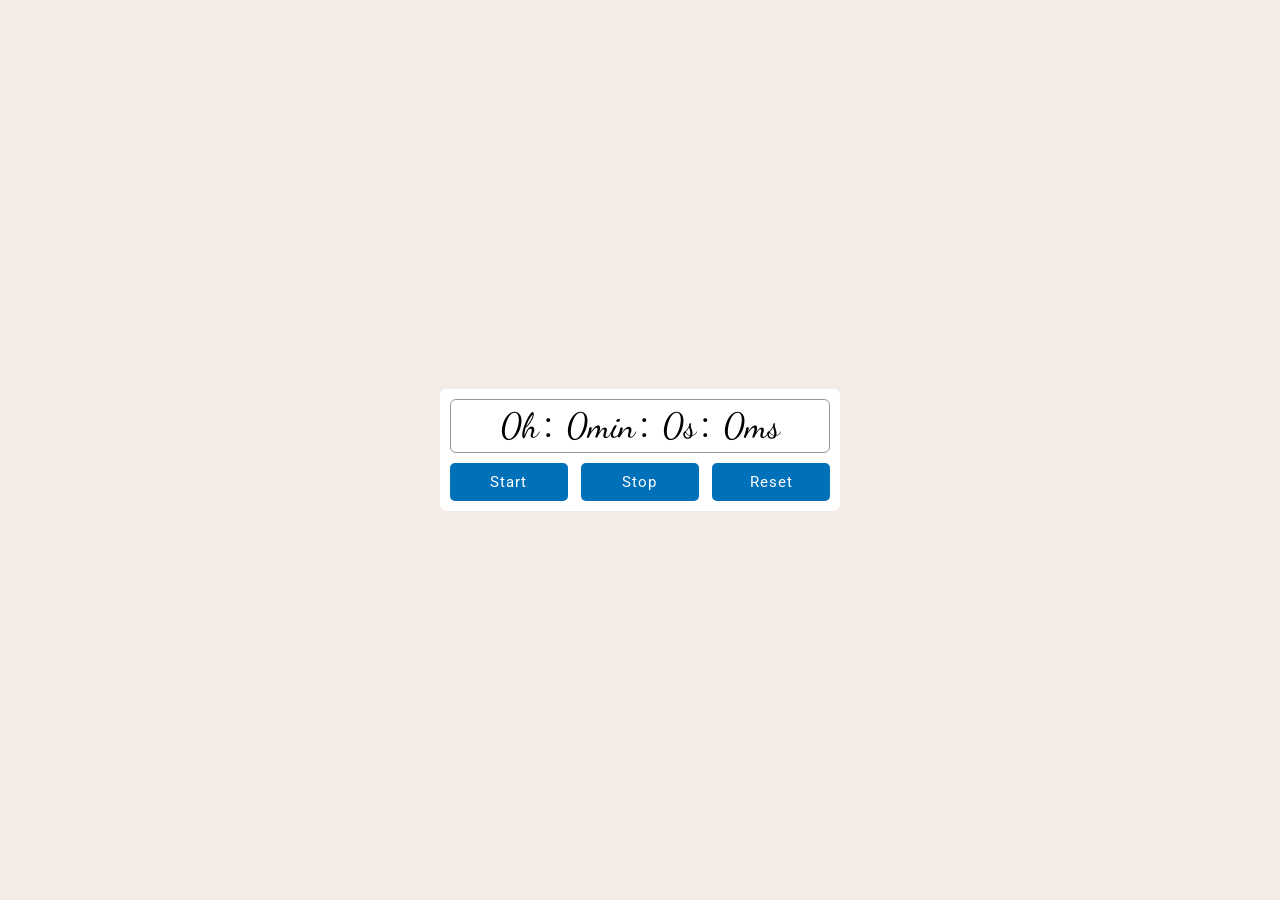
<file: JS1/chrono.html>
<!DOCTYPE html>
<html lang="en">
<head>
  <meta charset="UTF-8">
  <meta name="viewport" content="width=device-width, initial-scale=1.0">
  <title>Chronomètre</title>
  <link rel="stylesheet" href="chrono.css">
</head>
<body>
  <div class="chrono">
    <div class="tim">
      <span>0 h</span>:
      <span>0 min</span>:
      <span>0 s</span>:
      <span>0 ms</span>
    </div>
    <div class="controls">
      <button id="start" onclick="start()">Start</button>
      <button id="stop" onclick="stop()" disabled>Stop</button>
      <button id="reset" onclick="reset()">Reset</button>
    </div>
  </div>
  <script src="chrono.js"></script> 
</body>
</html>
</file>
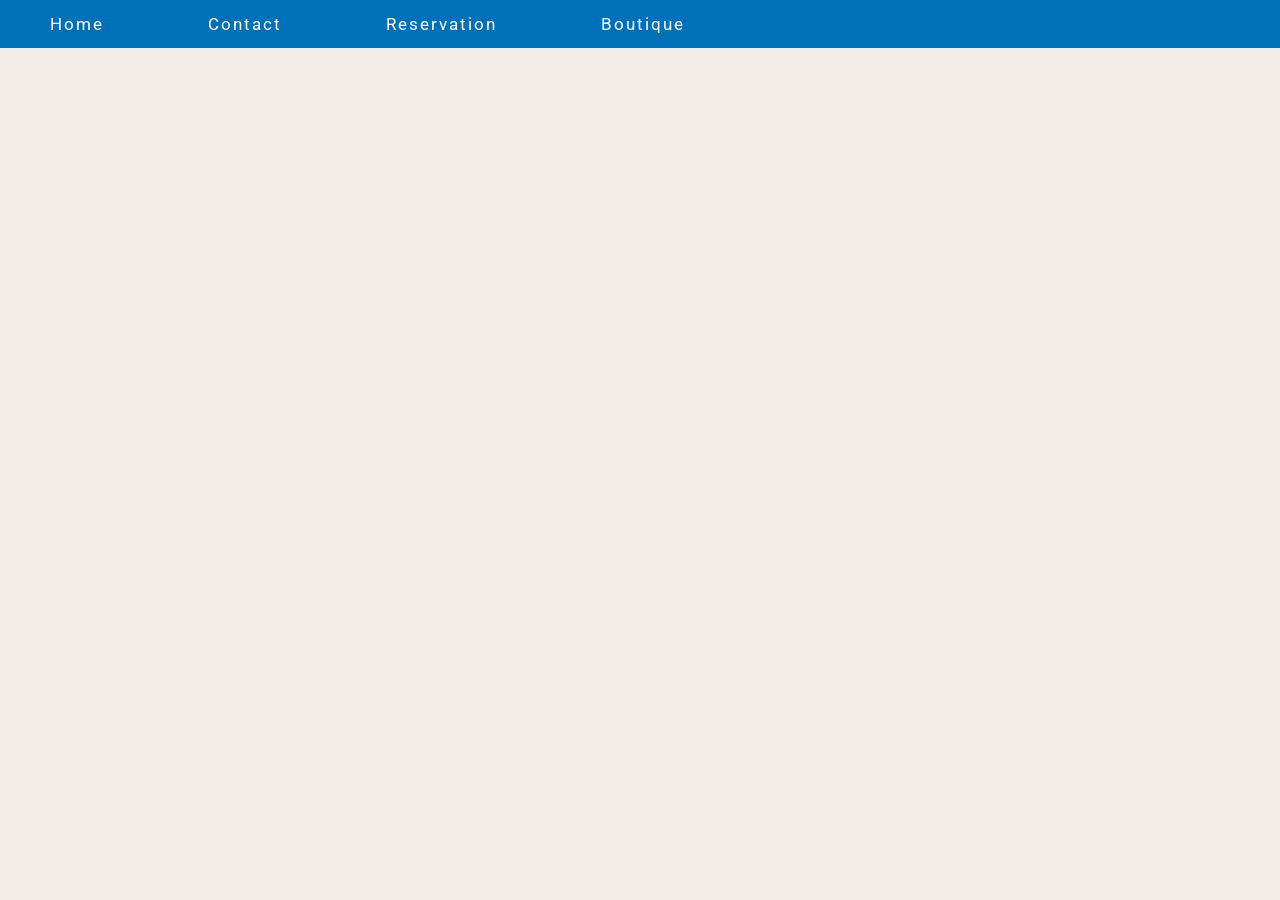
<file: JS10 /onglet.html>
<!DOCTYPE html>
<html lang="en">
<head>
  <meta charset="UTF-8">
  <meta name="viewport" content="width=device-width, initial-scale=1.0">
  <title>Créer des onglets</title>
  <link rel="stylesheet" href="onglet.css">
</head>
<body>
 <div class="tab">
  <button class="link" onclick="OpenOnglet(event, 'Home')">Home</button>
  <button class="link" onclick="OpenOnglet(event, 'Contact')">Contact</button>
  <button class="link" onclick="OpenOnglet(event, 'Reservation')">Reservation</button>
  <button class="link" onclick="OpenOnglet(event, 'Boutique')">Boutique</button>
 </div>
 <div class="content" id="Home"> 
  <h3>Home</h3>
  <p>Bienvenue sur la page Home</p>
  <div class="pic">
    <img src="img1.jpg" >
  </div>
 </div>

 <div class="content" id="Contact"> 
  <h3>Contact</h3>
  <p>Bienvenue sur la page Contact</p>
  <div class="pic">
    <img src="img2.jpg">
  </div>
 </div>


  <div class="content" id="Reservation">
    <h3>Reservation</h3>
    <p>Bienvenue sur la page Reservation</p>
    <div class="pic">
      <img src="img3.jpg" >
    </div>
  </div>

  <div class="content" id="Boutique">
    <h3>Boutique</h3>
    <p>Bienvenue sur la page Boutique</p>
    <div class="pic">
      <img src="img4.jpg">
    </div>
  </div>

  <script src="onglet.js"></script>
</body>
</html>
</file>
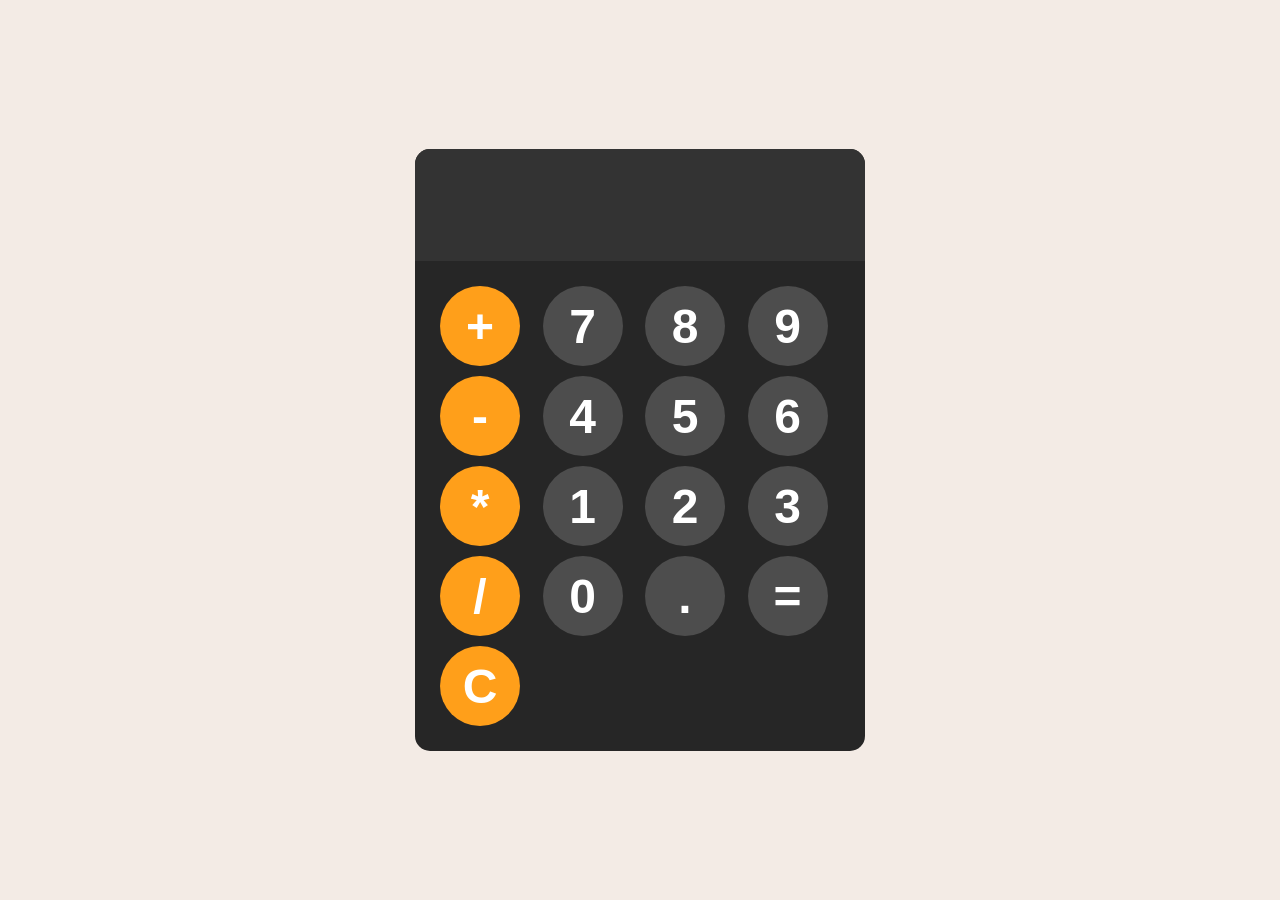
<file: JS11/calculator.html>
<!DOCTYPE html>
<html lang="en">
<head>
  <meta charset="UTF-8">
  <meta name="viewport" content="width=device-width, initial-scale=1.0">
  <title>Calculatrice</title>
  <link rel="stylesheet" href="calculator.css">
</head>
<body>
   
  <div id="calculator">
    <input id="display" readonly>
    <div id="key">
      <button onclick="appendToDisplay('+')" class="operator-btn">+</button>
      <button onclick="appendToDisplay('7')">7</button>
      <button onclick="appendToDisplay('8')">8</button>
      <button onclick="appendToDisplay('9')">9</button>
      <button onclick="appendToDisplay('-')" class="operator-btn">-</button>
      <button onclick="appendToDisplay('4')">4</button>
      <button onclick="appendToDisplay('5')">5</button>
      <button onclick="appendToDisplay('6')">6</button>
      <button onclick="appendToDisplay('*')" class="operator-btn">*</button>
      <button onclick="appendToDisplay('1')">1</button>
      <button onclick="appendToDisplay('2')">2</button>
      <button onclick="appendToDisplay('3')">3</button>
      <button onclick="appendToDisplay('/')" class="operator-btn">/</button>
      <button onclick="appendToDisplay('0')">0</button>
      <button onclick="appendToDisplay('.')">.</button>
      <button onclick="calculate()">=</button>
      <button onclick="cleardisplay()" class="operator-btn">C</button>
    </div>
  </div>


  <script src="calculator.js"></script>
</body>
</html>
</file>
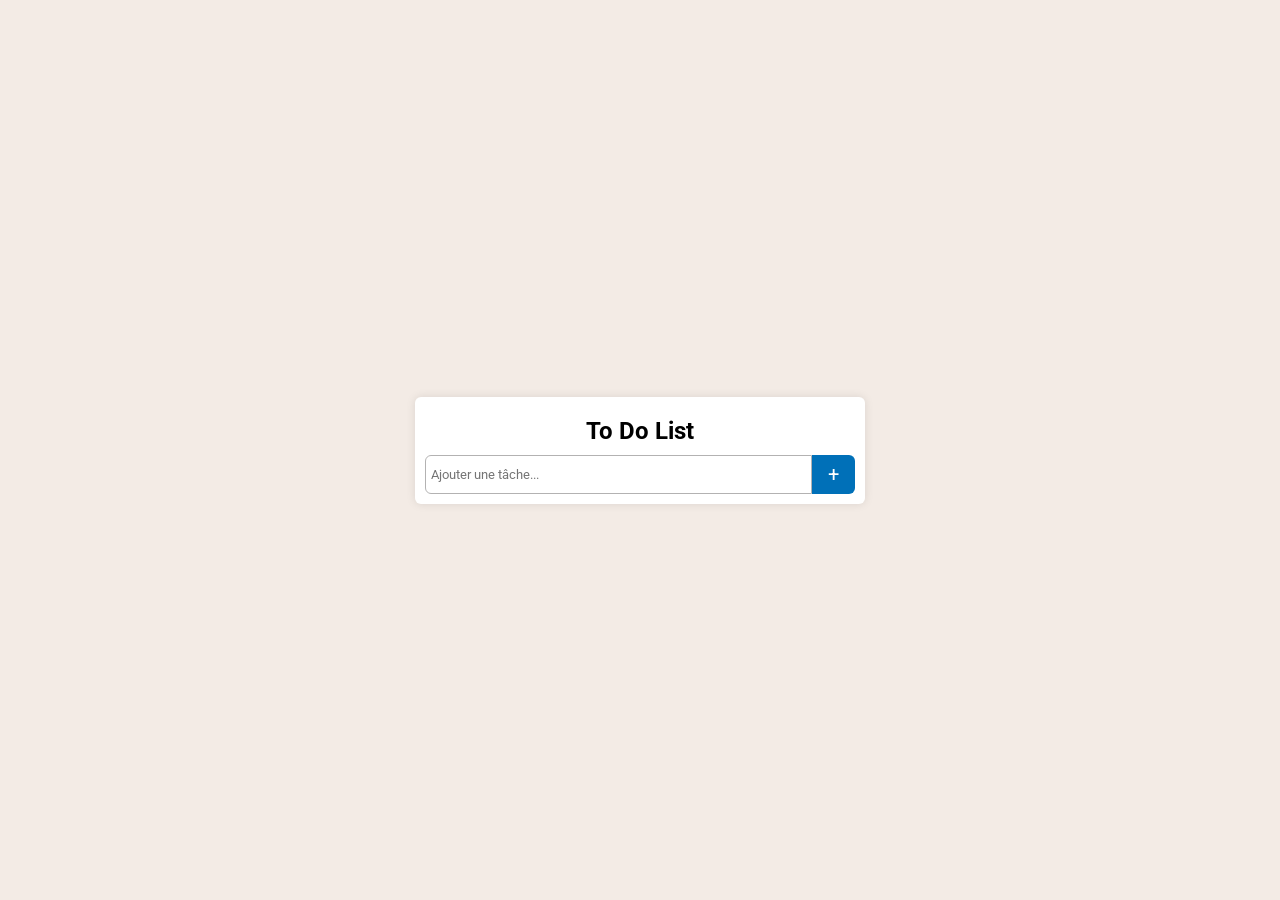
<file: JS2/list.html>
<!DOCTYPE html>
<html lang="en">
<head>
  <meta charset="UTF-8">
  <meta name="viewport" content="width=device-width, initial-scale=1.0">
  <title>To Do list</title>
  <link rel="stylesheet" href="list.css">
</head>
<body>
 <section>
  <h1>To Do List</h1>
  <div class="container">
    <div class="full_input">
      <input type="text" placeholder="Ajouter une tâche..." id="inputField">
      <button id="addToDo">+</button>
    </div>
    <div id="ToDocontainer"></div>
  </div>
 </section>



 <script src="list.js"></script> 
</body>
</html>
</file>
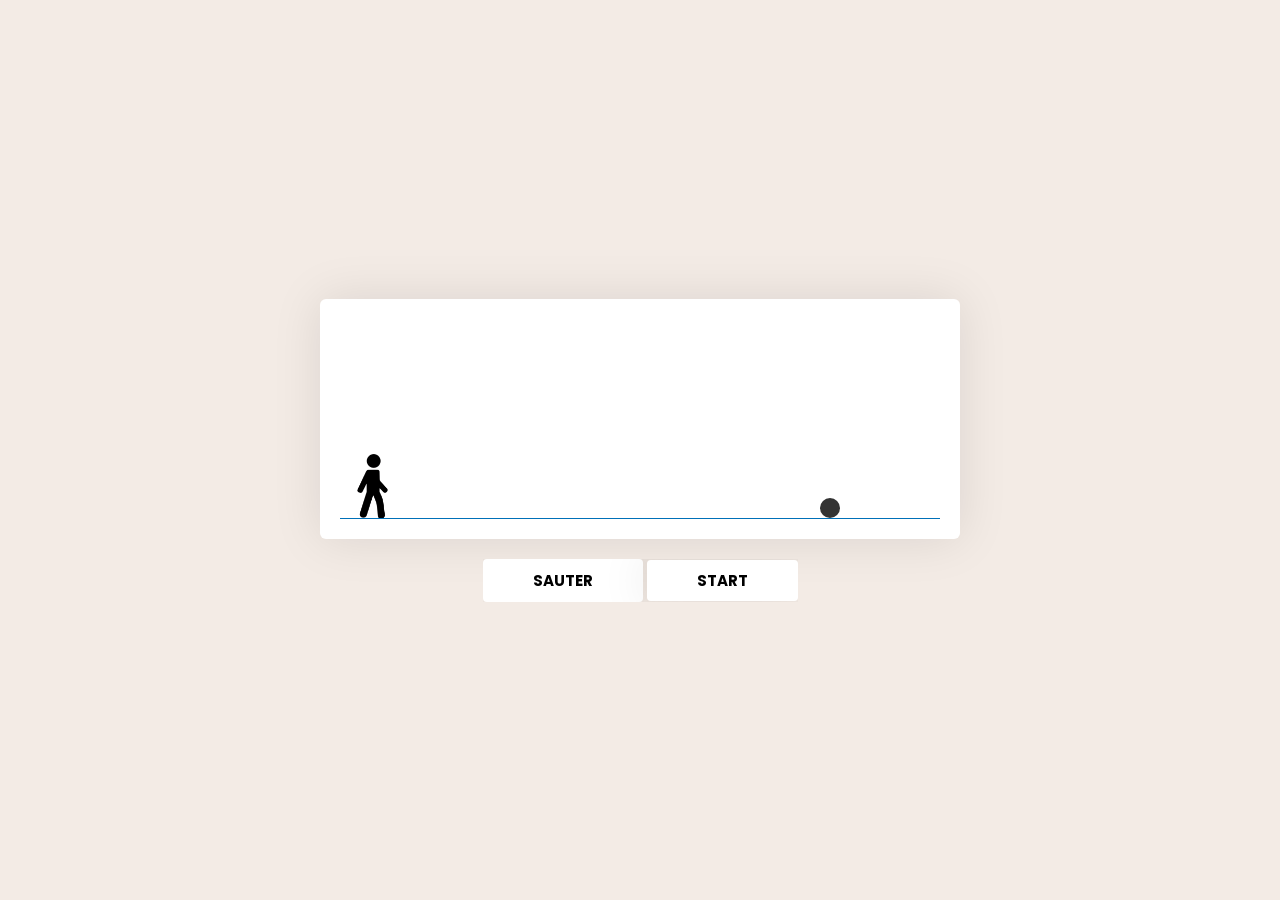
<file: JS3/saut.html>
<!DOCTYPE html>
<html lang="en">
<head>
  <meta charset="UTF-8">
  <meta name="viewport" content="width=device-width, initial-scale=1.0">
  <title>Jeu de Saut</title>
  <link rel="stylesheet" href="saut.css">
</head>
<body>
<section>
  <div class="jeu">
    <div class="perso">
      <img src="homme.png " alt="">
    </div>
    <div class="obstacle"></div>
  </div>
</section>

<div class="control">
  <button onclick="sauter()">SAUTER</button>
  <a href="saut.html">START</a>
</div>
 <script src="saut.js"></script> 
</body>
</html>
</file>
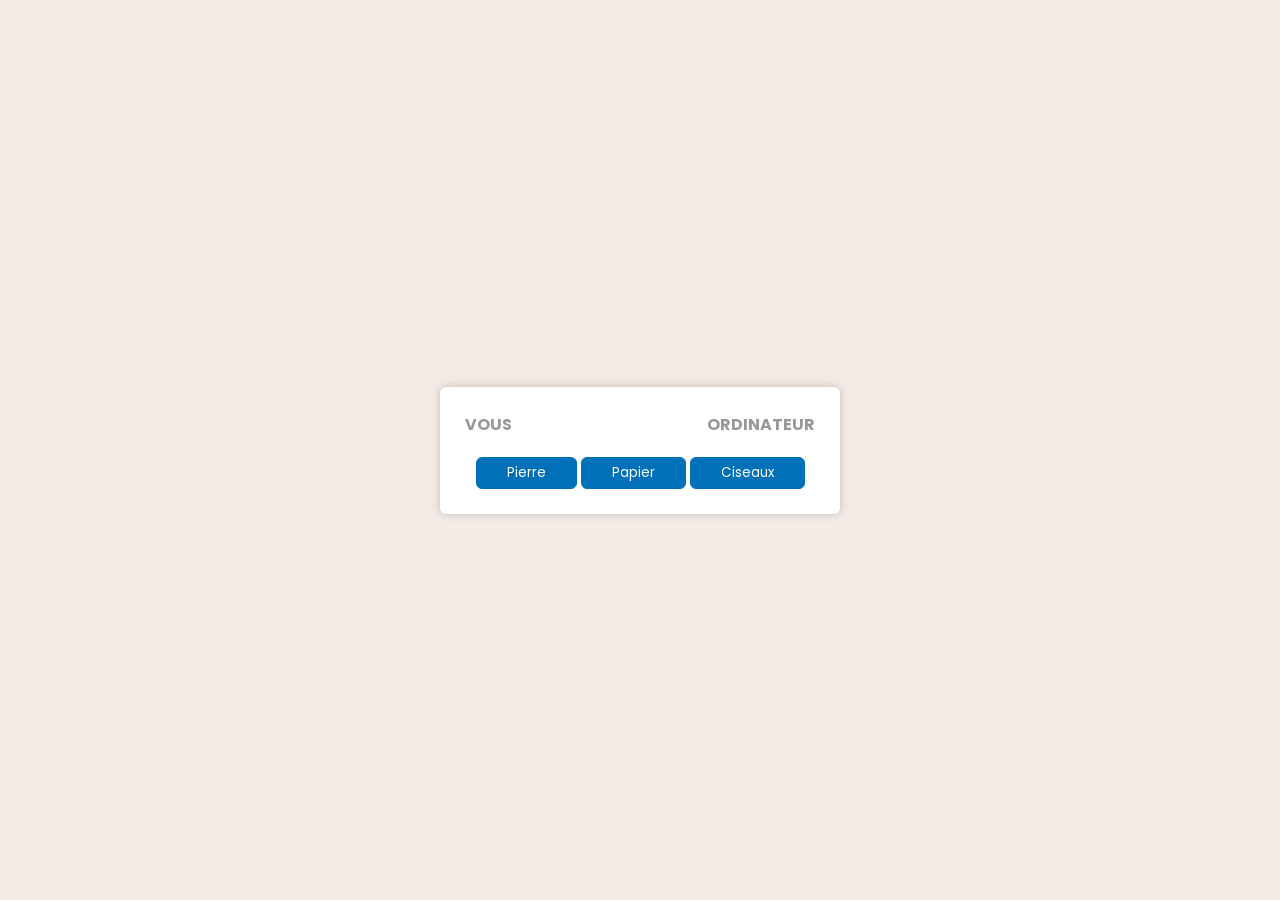
<file: JS4/papier.html>
<!DOCTYPE html>
<html lang="en">
<head>
  <meta charset="UTF-8">
  <meta name="viewport" content="width=device-width, initial-scale=1.0">
  <title>Jeux-Pierre-Papier-Ciseaux</title>
  <link rel="stylesheet" href="papier.css">
</head>
<body>
  <section>
    <div class="choix">
      <h4>Vous <span id="choix-user"></span></h4>
      <h4>Ordinateur <span id="choix-computer"></span></h4>
    </div>
    <div id="resultat"></div>
    <div class="boutons_choix">
      <button id="pierre">Pierre </button>
      <button id="papier">Papier</button>
      <button id="ciseaux">Ciseaux</button>
    </div>
  </section>

  <script src="papier.js"></script>
</body>
</html>
</file>
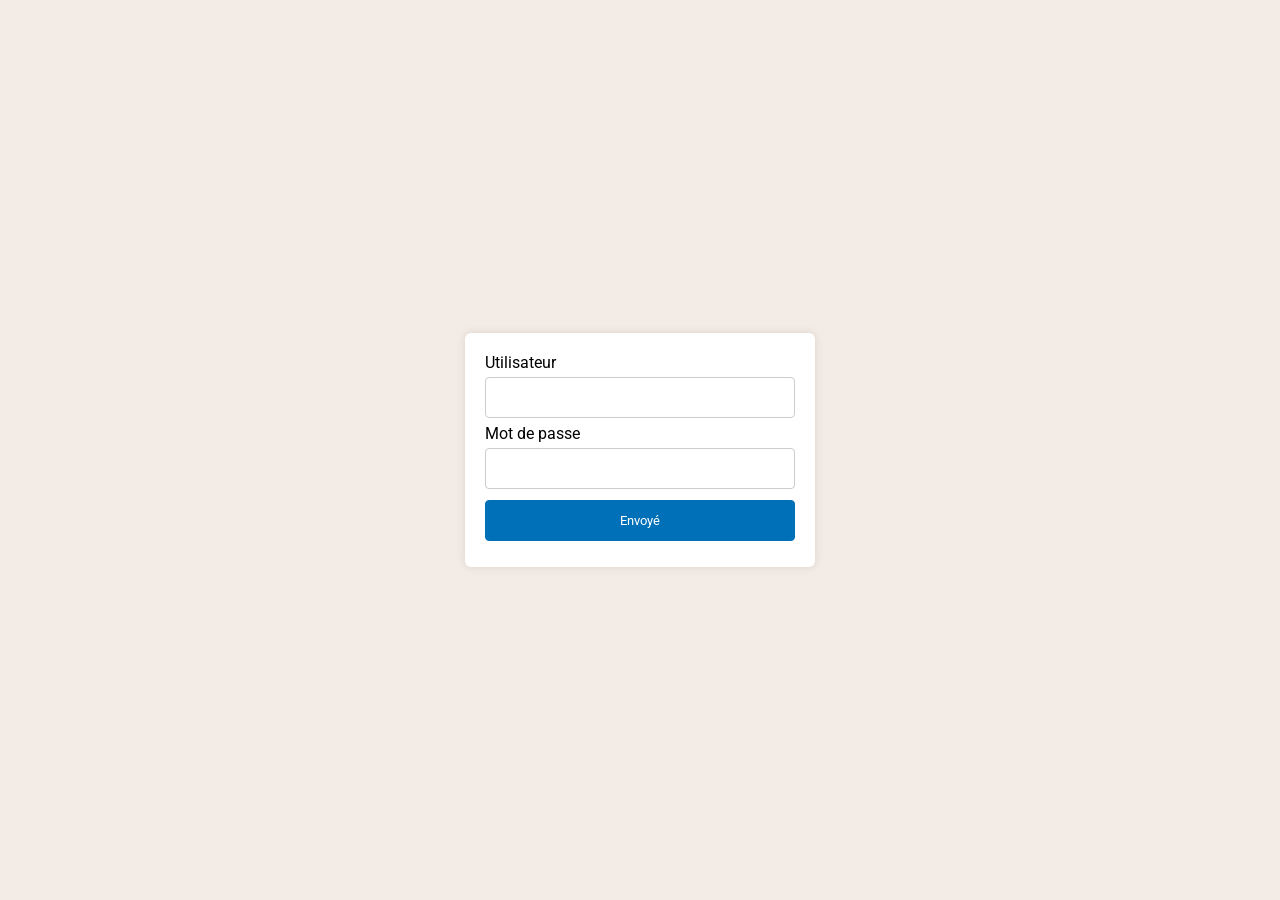
<file: JS5/mot.html>
<!DOCTYPE html>
<html lang="en">
<head>
  <meta charset="UTF-8">
  <meta name="viewport" content="width=device-width, initial-scale=1.0">
  <title>Mot de passe</title>
  <link rel="stylesheet" href="mot.css">
</head>
<body>
   <div class="container">
    <form action="">
      <label>Utilisateur</label>
     <input type="text" required>
     <label>Mot de passe</label>
     <input type="password" id="psw" required>
     <input type="submit" value="Envoyé">
    </form>
   </div>
   <div id="message">
        <h3>Le mot de passe doit contenir les éléments suivants</h3>
        <p id="letter" class="invalid">Une lettre minuscule</p>
        <p id="capital" class="invalid">Une lettre majuscule</p>
        <p id="number" class="invalid">Un chiffre</p>
        <p id="length" class="invalid">8 caractères minimum</p>
   </div>


  <script src="mot.js"></script>
</body>
</html>
</file>
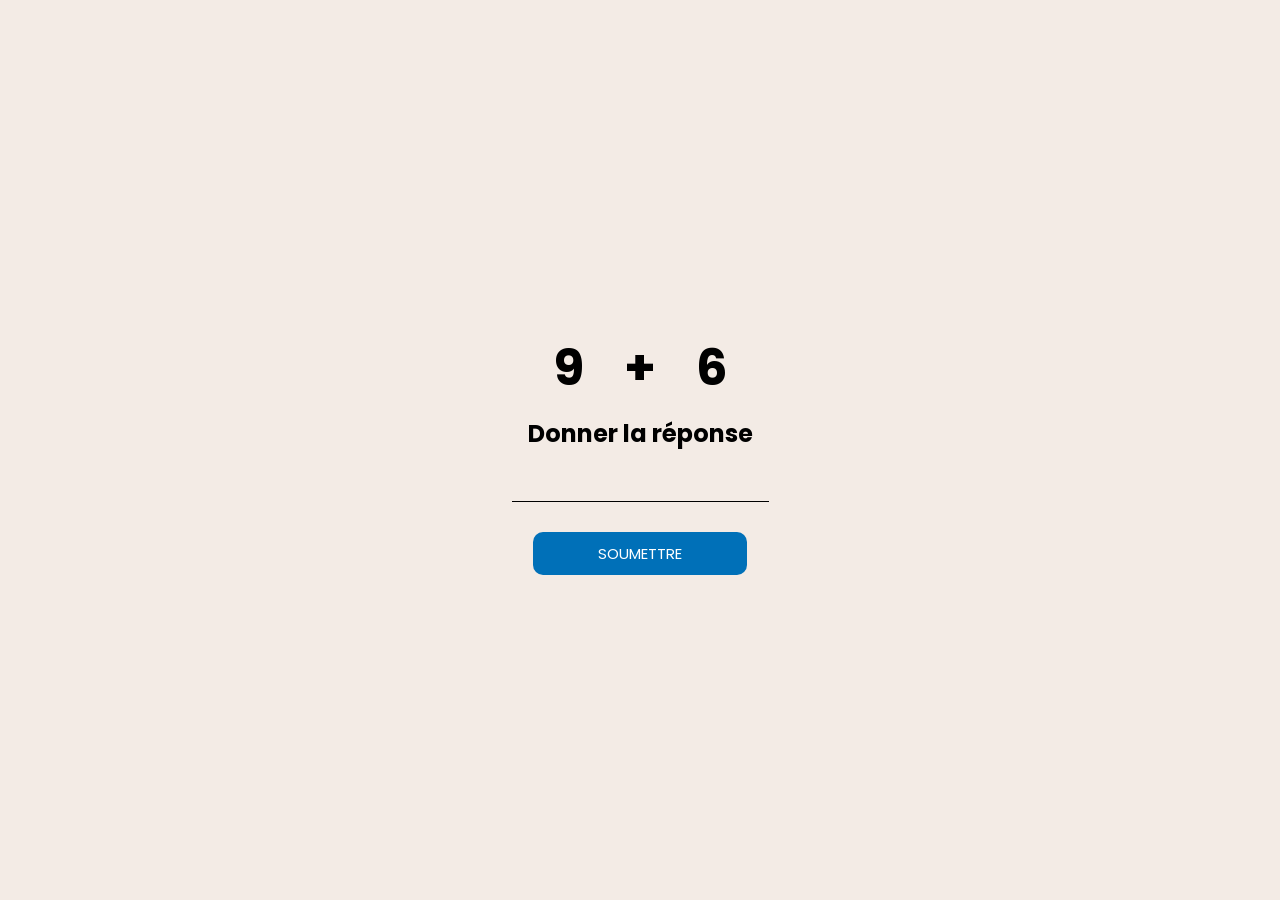
<file: JS6/calcul.html>
<!DOCTYPE html>
<html lang="en">
<head>
  <meta charset="UTF-8">
  <meta name="viewport" content="width=device-width, initial-scale=1.0">
  <title>Jeu_Calcul</title>
  <link rel="stylesheet" href="calcul.css">
</head>
<body>
 <p class="message"></p>
  <section>
    <div class="calcul">
      <h1 class="nb1"></h1>
      <h1 class="op">+</h1>
      <h1 class="nb2"></h1>
    </div>
    <h2>Donner la réponse</h2>
    <input type="number" class="res">
    <input type="submit" value="Soumettre" onclick="verification()">
  </section>
    <p class="score"></p>
     <a href="calcul.html" class="link">Recommencer</a>
    

      
  <script src="calcul.js"></script>
</body>
</html>
</file>
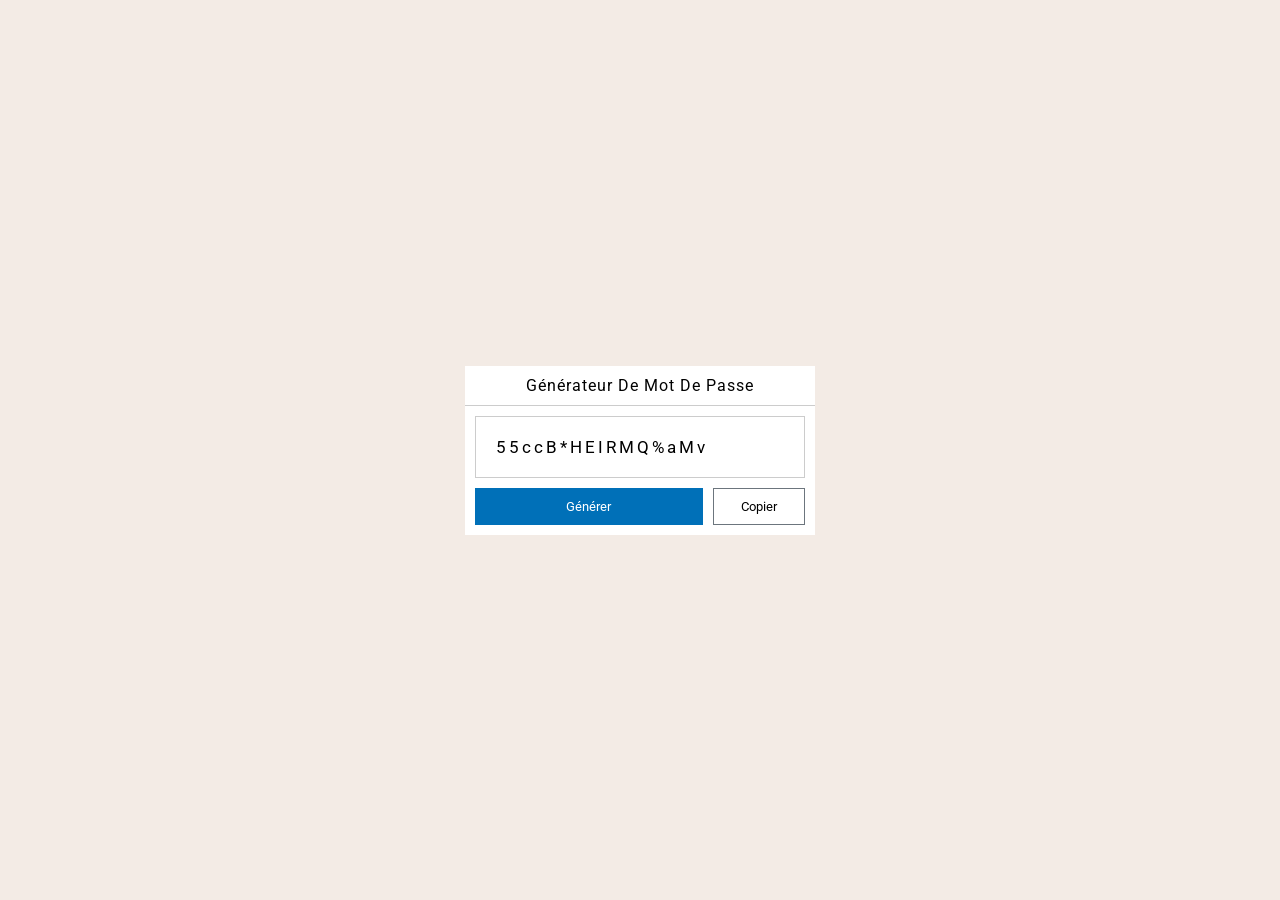
<file: JS8/passe.html>
<!DOCTYPE html>
<html lang="en">
<head>
  <meta charset="UTF-8">
  <meta name="viewport" content="width=device-width, initial-scale=1.0">
  <title>Générateur de Mots de Passe</title>
  <link rel="stylesheet" href="passe.css">
</head>
<body>
  <section class="input_box">
    <h2>Générateur de mot de passe</h2>
   <div class="password_box">
    <input type="text" id="password" readonly>
   </div>
     <div class="buttons">
      <button onclick="getPassword()">Générer</button>
      <button id="copy" onclick="copyMdp()">Copier</button>
     </div>


  </section>




  <script src="passe.js"></script>
</body>
</html>
</file>
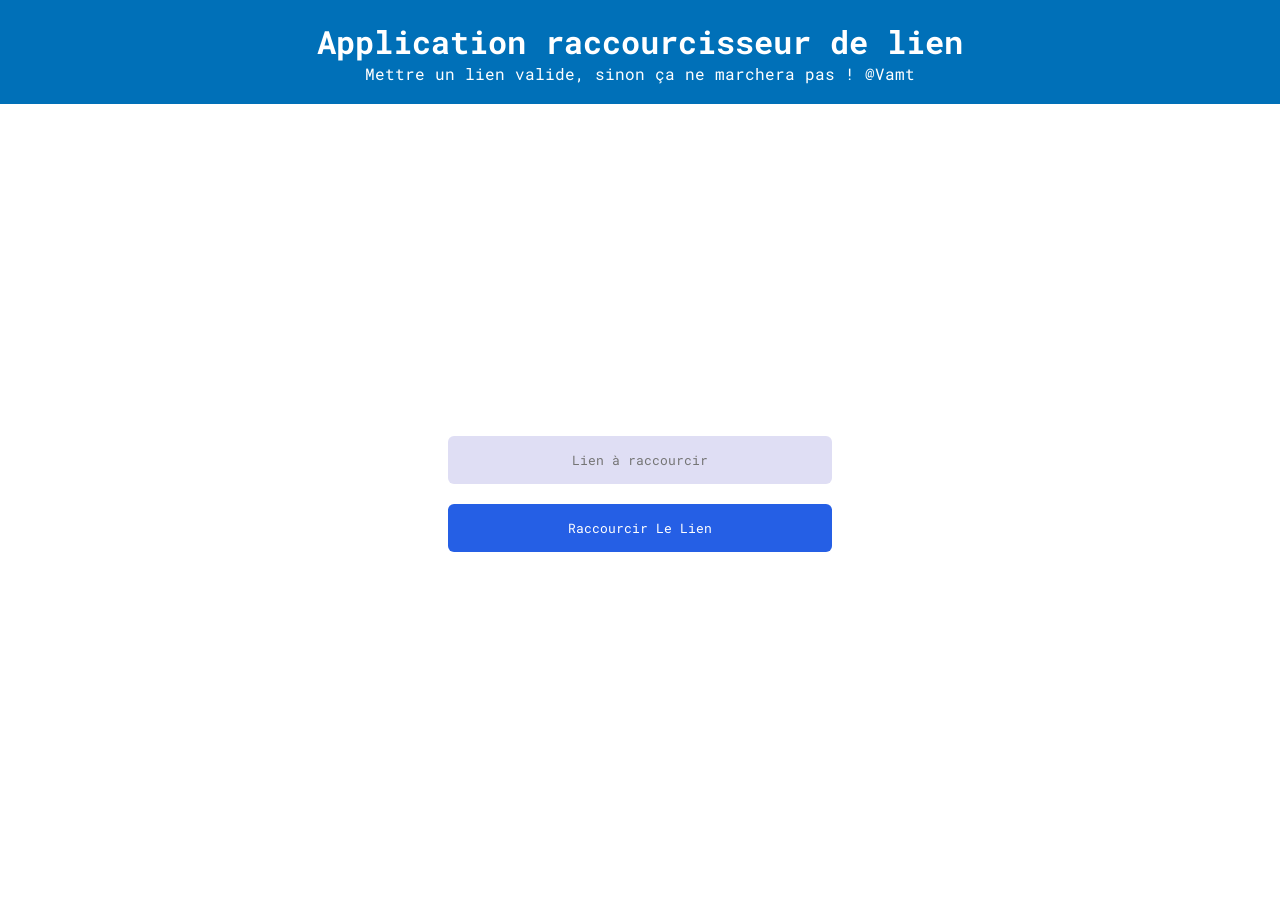
<file: JS9/lien.html>
<!DOCTYPE html>
<html lang="en">
<head>
  <meta charset="UTF-8">
  <meta name="viewport" content="width=device-width, initial-scale=1.0">
  <title>Raccourcisseur de lien</title>
  <link rel="stylesheet" href="lien.css">
</head>
<body>
  <header>
    <h1>Application raccourcisseur de lien</h1>
    <p>Mettre un lien valide, sinon ça ne marchera pas ! @Vamt</p>
  </header>
   <section>
    <main>
      <p class="error_mess"></p>
      <input type="text" placeholder="Lien à raccourcir" class="long_link">
      <button onclick="shortLinkfunction()">raccourcir le lien</button>
      <div class="resultat">Exemple.com</div>
    </main>
   </section>


  <script src="lien.js"></script>
</body>
</html>
</file>
<file: JS1/chrono.css>
@import url('https://fonts.googleapis.com/css2?family=Dancing+Script:wght@400..700&family=Roboto:ital,wght@0,100..900;1,100..900&display=swap');

*{
  margin: 0;
  padding: 0;
  box-sizing: border-box;
  font-family: 'Roboto',sans-serif;
}
body{
  display: flex;
  align-items: center;
  justify-content: center;
  min-height: 100vh;
  background-color:rgb(243, 235, 229);
  /* background-color: #21B66F; */
}
.chrono{
  background-color: #fff;
  padding: 10px;
  border-radius: 6px;
  width: 400px;
  text-align: center;
  animation: left 1s ease-in-out;
}
@keyframes left{
  0%{
    transform: translatex(-900px);
  }
  100%{
    transform: translatex(0);
  }
}
.tim{
  margin: auto;
  width: 100%;
  border: 1px solid #999;
  border-radius: 6px;
  padding: 5px 0;
  text-align: center;
  font-size: 35px;
  font-weight: 400;
  margin-bottom: 10px;
}
.tim span{
  font-family: "Dancing Script",cursive;
  padding: 5px;
}
.controls{
  display: flex;
  width: 100%;
  justify-content: space-between;
}
button{
  background-color: rgb(0, 112, 184);
  /* background-color: #1d9c5e; */
  color: #fff;
  font-size: 15px;
  padding: 10px 20px;
  border-radius: 5px;
  width: 31%;
  border: 0;  
  letter-spacing: 1px;
  transition: 0.5s;
  cursor: pointer;
}
button:hover{
  transform: scale(0.9);
}
</file>
<file: JS10 /onglet.css>
@import url('https://fonts.googleapis.com/css2?family=Roboto:ital,wght@0,100..900;1,100..900&display=swap');
*{
  margin: 0;
  padding: 0;
  box-sizing: border-box;
  font-family: 'Roboto',Sans-serif;
  overflow: hidden;
}
body{
/* background-color:#0fb3a2; */
background-color: rgb(243, 235, 229);
}
.pic{
  margin: 20px 0;
  width: 350px;
  height: 350px;
}
.pic img{
  width: 100%;
  height: 100%;
  object-fit: cover;
}

.tab{
  width: 100%;
  overflow: hidden;
  background-color: rgb(0, 112, 184);
}
 .tab button{
  background-color: inherit;
  letter-spacing: 2px;
  border: none;
  color: #fff;
  cursor: pointer;
  padding: 14px 50px;
  transition: 0.5s;
  font-size: 17px;
 }
 .tab button:hover{
  background-color: rgb(4, 88, 141);
 }
 .tab button.active{
  background-color: rgb(9, 68, 105);
 }
 .content{
  color: rgb(240, 131, 131);
  display: none ;
  flex-direction: column;
  padding: 6px 50px;
  animation: animation 0.5s ease-out;
 }
@-webkit-keyframes animation {

  from  {opacity:0;}
  to {opacity:1;}
}
 h3{
  font-size: 50px;
  text-transform: uppercase;
  letter-spacing: 2px;
 }
 @media screen and (max-width:500px){
  .pic{
    width: 200px;
    height: 200px;
  }
  .pic img{
    width: 100%;
    height: 100%;
  }
  .tab button{
    font-size: 15px;
  }
  .content h3{
    font-size: 20px;
  }
 }
</file>
<file: JS11/calculator.css>
*{
  margin: 0;
  padding: 0;
  box-sizing: border-box;
  overflow-y: hidden;
}
body{
  display: flex;
  justify-content: center;
  align-items: center;
  height: 100vh;
  margin: 0;
  background-color: rgb(243, 235, 229);
}
#calculator{
  font-family: Arial,sans-serif;
  background-color: hsl(0,0%,15%);
  border-radius: 15px;
  max-width: 450px;
  overflow: hidden;
  margin-top: 60px;
  margin-bottom: 60px;
  animation: start 1s ease-in-out;
}
@keyframes start{
  0%{
    transform: translate(-800px);
  }
  100%{
    transform: translate(0);
  }
}
#display{
  width: 100%;
  padding: 10px;
  font-size: 5rem;
  text-align: left;
  border: none;
  background-color: hsl(0,0%,20%);
  color: #fff;
}
#key{
  display: grid;
  grid-template-columns: repeat(4,1fr);
  gap: 10px;
  padding: 25px;
}
button{
  width: 80px;
  height: 80px;
  border-radius: 50px;
  border:none;
  background-color: hsl(0,0%,30%);
  color: #fff;
  font-size: 3rem;
  font-weight: bold;
  cursor: pointer;
}
button:hover{
  background-color: hsl(0,0%,40%);
}
button:active{
  background-color: hsl(0,0%,50%);
}
.operator-btn{
  background-color: hsl(35,100%,55%);
}
.operator-btn:hover{
  background-color: hsl(35, 100%, 65%);
}
.operator-btn:active{
  background-color: hsl(35, 100%, 75%);
}
@media screen and (max-width:790px) {
#calculator{
  max-width: 300px;
}
#display{
  padding: 10px;
  font-size: 2.5rem;
}
button{
  width: 55px;
  height: 55px;
  font-size: 1.5rem;
}
}
</file>
<file: JS2/list.css>
@import url('https://fonts.googleapis.com/css2?family=Roboto:ital,wght@0,100..900;1,100..900&display=swap');
*{
  margin: 0;
  padding: 0;
  box-sizing: border-box;
  font-family: 'Roboto',sans-serif;
}
body{
  background-color: rgb(243, 235, 229);
  display: flex;
  align-items: center;
  justify-content: center;
  min-height: 100vh;
}
section{
  background-color:#fff ;
  padding: 10px;
  width: 450px;
  border-radius: 6px;
  box-shadow: 0 0 10px rgba(0, 0, 0, 0.1);
  overflow: hidden;
  animation: bottom 1s ease-in-out;
}
@keyframes bottom{
  0%{
    transform: translateY(-800px);
  }
  100%{
    transform: translateY(0);
  }
}
h1{
  text-align: center;
  margin: 10px;
}
.full_input{
  display: flex;
  align-items: center;
  justify-content: space-between;
}
input{
  width: 90%;
  padding: 10px 5px;
  height: 39px;
  border: 1px solid #b3b2b2;
  outline: 0;
  border-radius: 6px 0 0 6px ;
}
button{
  width: 10%;
  font-size: 20px;
  height: 39px;
  border: 0;
  background-color: rgb(0, 112, 184);
  color: #fff;
  border-radius: 0 6px 6px 0;
}
.paragraphe_style{
   margin: 10px 0;
   padding: 10px 0;
   padding-left: 5px;
   border-radius: 6px;
   color: #000;
   background-color: #699df0;
   cursor: pointer;
}
.paragraphe_style:last-child{
  margin-bottom: 0;
} 
@keyframes anime{
  from{
    transform: translateY(50px);
  } 
}
.paragraph_click{
  background-color: rgb(247, 118, 118) ;
  text-decoration: line-through;
  cursor: pointer;
}
</file>
<file: JS3/saut.css>
@import url('https://fonts.googleapis.com/css2?family=Poppins:ital,wght@0,100;0,200;0,300;0,400;0,500;0,600;0,700;0,800;0,900;1,100;1,200;1,300;1,400;1,500;1,600;1,700;1,800;1,900&family=Roboto:ital,wght@0,100..900;1,100..900&display=swap');
*{
  margin: 0;
  padding: 0;
  box-sizing: border-box;
  font-family: 'Poppins',sans-serif;
  overflow: hidden;
}
body{
  display: flex;
  align-items: center;
  justify-content: center;
  height: 100vh;
  background-color: rgb(243, 235, 229);
  flex-direction: column;
}
section{
  background-color: #fff;
  width: 50%;
  padding: 20px;
  border-radius: 6px;
  box-shadow: 0 0 50px rgba(0,0,0,0.1);
 
}
.jeu{
  width: 100%;
  height: 200px;
  border: 1px solid #000;
  overflow: hidden;
  border: 0;
  border-bottom: 1px solid rgb(0, 112, 184);
}
.perso{
  width: 65px;
  position: relative;
  top: 135px;
  /* right: 16px; */
  
}
.animation{
  animation: perso-saut 500ms infinite;
}
      /* ......Animation_homme........ */

@keyframes  perso-saut {
  0%{
    top: 130px;
  }
  25%{
    top: 80px;
  }
  50%{
    top: 80px;
  }
  100%{
    top: 130px;
  }
}   
.perso img{
  width: 100%;
  height: 100%;
  object-fit: cover;
}
.obstacle{
  width: 20px;
  height: 20px;
  background-color: #333;
  position: relative;
  top: 107px;
  left: 480px;
  border-radius: 50%;
  animation: anime-obstacle 1.5s infinite;
}
/* .......animation_obstacle...... */

@keyframes anime-obstacle{
 0%{
  left: 480px;
 }
 100%{
    left: -40px;
 }
}
.control{
  margin-top: 20px;
  text-align: center;
}
a,button{
  padding: 10px 50px;
  border-radius: 4px;
  border: 0;
  box-shadow: 0 0 50px rgba(0,0,0,0.1);
  font-weight: bold;
  cursor: pointer;
  background-color: #fff;
  font-size: 15px;
  text-decoration: 0;
  color: #000; 
}
@media   screen and (max-width:790px) {
  section{
    width: 100%;
  }
}
</file>
<file: JS4/papier.css>
@import url('https://fonts.googleapis.com/css2?family=Poppins:ital,wght@0,100;0,200;0,300;0,400;0,500;0,600;0,700;0,800;0,900;1,100;1,200;1,300;1,400;1,500;1,600;1,700;1,800;1,900&family=Roboto:ital,wght@0,100..900;1,100..900&display=swap');
*{
  margin: 0;
  padding: 0;
  box-sizing: border-box;
  font-family: 'Poppins',sans-serif;
}
body{
  display: flex;
  align-items: center;
  justify-content: center;
  height: 100vh;
  flex-direction: column;
  background-color: rgb(243, 235, 229);
}
section{
  display: flex;
  flex-direction: column;
  align-items: center;
  width: 400px;
  background-color: #fff;
  padding: 25px;
  box-shadow: 0 0 10px rgba(0, 0, 0, 0.2);
  border-radius: 6px;
  animation: top 1s ease-in-out;
}
@keyframes top{
  0%{
    transform: translateY(-800px);
  }
  100%{
    transform: translateY(0);
  }
}
.choix{
  display: flex;
  width: 100%;
  justify-content: space-between;
}
.choix h4{
  display: flex;
  text-transform: uppercase;
  color: #999;

}
img{
  width: 50px;
  height: 50px;
  margin: 20px 0px; 
}  
button{
  padding: 5px 30px;
  margin-top: 20px;
  border: 1px solid rgb(0, 112, 184);
  background-color: rgb(0, 112, 184);
  color: #fff;
  cursor: pointer;
  border-radius: 6px;
}
button:focus{
  background: #fff;
  color: #132e9b;
}
</file>
<file: JS5/mot.css>
@import url('https://fonts.googleapis.com/css2?family=Poppins:ital,wght@0,100;0,200;0,300;0,400;0,500;0,600;0,700;0,800;0,900;1,100;1,200;1,300;1,400;1,500;1,600;1,700;1,800;1,900&family=Roboto:ital,wght@0,100..900;1,100..900&display=swap');
*{
  margin: 0;
  padding: 0;
  box-sizing: border-box;
  font-family: 'Roboto',sans-serif;
}
body{
  background-color:rgb(243, 235, 229);
  display: flex;
  flex-direction: column;
  align-items: center;
  justify-content: center;
  min-height: 100vh;
}
.container{
  background-color: #fff;
  width: 350px;
  padding: 20px;
  border-radius: 6px;
  box-shadow: 0 0 10px rgba(0, 0, 0, 0.1);
  animation: left 1s ease-in-out;
}
@keyframes left{
  0%{
    transform: translateX(-900px);
  }
  100%{
    transform: translateX(0);
  }
}
form{
  display: flex;
  flex-direction: column;
}
input{
  padding: 12px;
  border: 1px solid #ccc;
  border-radius: 4px;
  margin-top: 5px;
  margin-bottom: 6px;
}
input[type="submit"]{
  background-color: rgb(0, 112, 184);
  color: #fff;
  border: 1px solid rgb(0, 112, 184);
}
#message{
  display: none;
  flex-direction: column;
  background-color: #fff;
  border-radius: 6px;
  width: 350px;
  color: #000;
  position: relative;
  padding: 20px;
  margin-top: 10px;
  letter-spacing: 0.5px;
  animation: anime 0.5s ease-out;
}
@keyframes anime{
  from{
    transform: translateY(100px);
  }
}
h3{
  font-size: 16px;
  font-weight: 400;
}
#message p{
margin-left: 7px;
padding: 7px 0;
font-size: 15px;
}
.invalid{
  color: red;
}
.invalid:before{
  position: relative;
  left: -7px;
  content: "✕";
}

.valid{
  color: green;
}
.valid:before {
  position: relative;
  left: -7px;
  content: "✓";
}
</file>
<file: JS6/calcul.css>
@import url('https://fonts.googleapis.com/css2?family=Poppins:wght@700&display=swap');
*{
  margin: 0;
  padding: 0;
  box-sizing: border-box;
  font-family: 'Poppins',sans-serif;
  overflow: hidden;
}
body{
  display: flex;
  justify-content: center;
  align-items: center; 
  height: 100vh;
  background-color: rgb(243, 235, 229);
  flex-direction: column;
  width: 100%;
}
.message{
  color: #fff;
  padding: 5px 25px;
  margin-bottom: 25px;
  border-radius:  10px;
}
section{
  width: 600px;
  display: flex;
  align-items: center;
  justify-content: center;
  flex-direction: column;
  animation: top 1s ease-in-out;
}
@keyframes top{
  0%{
    transform: translateY(800px);
  }
  100%{
    transform: translateY(0);
  }
}
section .calcul{
display: flex;
}
section .calcul h1{
  color: #000;
  font-size: 50px;
  margin: 0 20px;
}
section h2{
  color: #000;
  margin: 10px 0;
}
section input{
  padding: 10px 0; 
  border: 0;
  outline: 0;
  color: #000;
  border-bottom: 1px solid #000;
  background-color: transparent;
  margin-bottom: 30px;
}
section input[type='submit']{
  padding: 10px 65px;
  border: 0;
  background-color:rgb(0, 112, 184);
  cursor: pointer;
  border-radius: 10px;
  text-transform: uppercase;
  font-size: 15px;
  transition: 0.5s;
  color: #fff;
}
section input[type='submit']:hover{
  letter-spacing: 2px;
}
.score{
  font-size: 25px;
  color: #000;
  text-align: center;
}
a{
  color: #000;
  text-decoration: none;
  border: 1px solid #000;
  padding: 10px 25px;
  border-radius: 5px;
  margin: 25px 0;
  display: none;
}
span{
  font-size: 100px;
}
</file>
<file: JS8/passe.css>
@import url('https://fonts.googleapis.com/css2?family=Roboto:ital,wght@0,100..900;1,100..900&display=swap');
*{
  margin: 0;
  padding: 0;
  box-sizing: border-box;
  font-family: 'Roboto',sans-serif;
}
::selection{
  background-color: #fff;
}
body{
  display: flex;
  align-items: center;
  justify-content: center;
  min-height: 100vh;
  background-color: rgb(243, 235, 229);
}
.input_box{
  display: flex;
  flex-direction: column;
  background: #fff;
  width: 350px;
}
h2{
 text-transform: capitalize;
 font-size: 16px;
 font-weight: 400;
 text-align: center;
 padding: 10px 0;
 border-bottom: 1px solid #ccc;
 letter-spacing: 1px;
 margin-bottom: 10px;
}
.password_box{
  padding: 0 10px;
}
input{
  width: 100%;
  letter-spacing: 3px;
  padding: 20px;
  font-size: 17px;
  font-weight: 400;
  outline: 0;
  border: 1px solid #ccc;
}
.buttons{
  padding: 10px;
  width: 100%;
  display: flex;
  justify-content: space-between;
}
button{
  text-transform: capitalize;
  padding: 10px;
  border: none;
  cursor: pointer;
}
button:first-child{
  color: #fff;
  background-color:rgb(0, 112, 184);
  width: 69%;
}
button:last-child{
  color: #6c757d;
  background-color: transparent;
  width: 28%;
  border: 1px solid #6c757d;
}
</file>
<file: JS9/lien.css>
@import url('https://fonts.googleapis.com/css2?family=Roboto+Mono:ital,wght@0,100..700;1,100..700&display=swap');
*{
  margin: 0;
  padding: 0;
  box-sizing: border-box;
  font-family: 'Roboto Mono',sans-serif;
  overflow: hidden;
}
header{
  display: flex;
  flex-direction: column;
  text-align: center;
  padding: 20px 0;
  background-color:rgb(0, 112, 184);
  color:#fff;
}
section{
  height: calc(100vh - 150px);
  display: flex;
  justify-content: center;
  align-items: center;
  flex-direction: column;
}
main{
  display: flex;
  flex-direction: column;
  width: 30%;
  text-align: center;
}
.error_mess{
  color: rgb(226,30, 30);
  padding: 15px;
}
input , button{
  margin: 10px 0;
  padding: 15px;
  text-align: center;
  border-radius: 6px;
  border: 0;
  outline: 0;
  width: 100%;
}

input{
  background-color: #dfdef4;
}
button{
  background-color: #255fe5;
  color: #fff;
  text-transform: capitalize;
  cursor: pointer;
}
.resultat{
  margin-top: 10px;
  color: #255fe5;
  padding: 15px;
  border-radius: 6px;
  font-size: 10px;
  border: 1px solid #255fe5;
  display: none;
}
@media screen and (max-width:375px){
  header{
    padding: 5px;
    font-size: 10px;
  }
  input , button{
    padding: 8px;
    margin: 8px 0;
  }
  .resultat{
    padding:  12px;
    font-size: 7px;
  }
  .error_mess{
    padding: 10px;
  }
}
</file>
